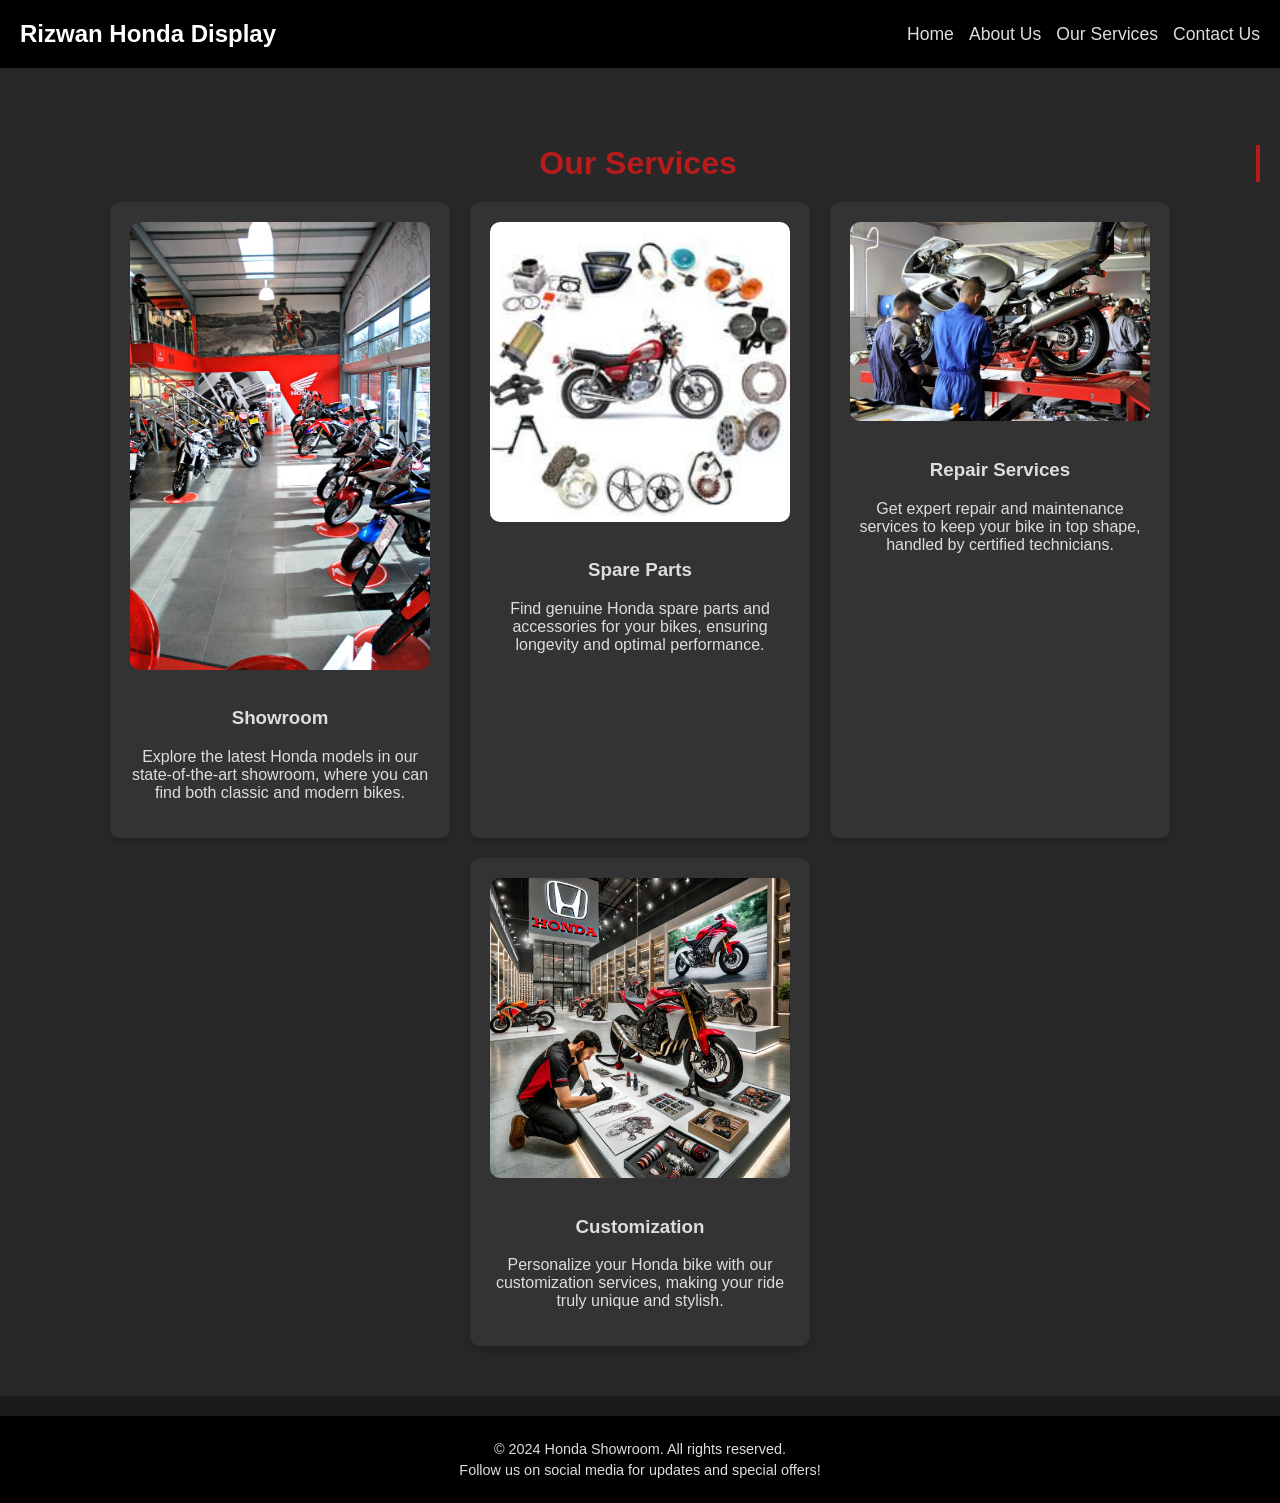
<file: Rizwan Honda/services.html>
<!DOCTYPE html>
<html lang="en">
<head>
    <meta charset="UTF-8">
    <meta name="viewport" content="width=device-width, initial-scale=1.0">
    <title>Our Services - Rizwan Honda Display</title>
    <link rel="stylesheet" href="Style.css">
</head>
<body>
    <header>
        <h1>Rizwan Honda Display</h1>
        <nav>
            <div class="menu-icon" onclick="toggleMenu()">&#9776;</div>
            <div class="nav-links" id="nav-links">
                <a href="index.html">Home</a>
                <a href="about.html">About Us</a>
                <a href="services.html">Our Services</a>
                <a href="contact.html">Contact Us</a>
            </div>
        </nav>
    </header>

    <section class="services-section">
        <h2 class="typing-animation">Our Services</h2>
        <div class="services-container">
            <div class="service-card">
                <img src="asset/img7.jpg" alt="Showroom" class="service-img">
                <h3>Showroom</h3>
                <p>Explore the latest Honda models in our state-of-the-art showroom, where you can find both classic and modern bikes.</p>
            </div>
            <div class="service-card">
                <img src="asset/img8.jpg" alt="Spare Parts" class="service-img">
                <h3>Spare Parts</h3>
                <p>Find genuine Honda spare parts and accessories for your bikes, ensuring longevity and optimal performance.</p>
            </div>
            <div class="service-card">
                <img src="asset/img9.jpg" alt="Repair Services" class="service-img">
                <h3>Repair Services</h3>
                <p>Get expert repair and maintenance services to keep your bike in top shape, handled by certified technicians.</p>
            </div>
            <div class="service-card">
                <img src="asset/img10.webp" alt="Customization" class="service-img">
                <h3>Customization</h3>
                <p>Personalize your Honda bike with our customization services, making your ride truly unique and stylish.</p>
            </div>
        </div>
    </section>

    <footer>
        <p>&copy; 2024 Honda Showroom. All rights reserved.</p>
        <p>Follow us on social media for updates and special offers!</p>
    </footer>

    <script>
        function toggleMenu() {
            const navLinks = document.getElementById('nav-links');
            navLinks.classList.toggle('active');
        }
    </script>
</body>
</html>
</file>
<file: Rizwan Honda/Style.css>
/* General Styles */
body, html {
    margin: 0;
    padding: 0;
    font-family: 'Segoe UI', Tahoma, Geneva, Verdana, sans-serif;
    background: #1c1c1c;
    color: #e0e0e0;
}

/* Header */
header {
    background-color: #b71c1c;
    padding: 15px 20px;
    display: flex;
    justify-content: space-between;
    align-items: center;
    color: white;
}

header h1 {
    margin: 0;
    font-size: 1.8em;
}

nav {
    position: relative;
}

.nav-links {
    display: flex;
    gap: 15px;
    list-style: none;
}

.nav-links a {
    text-decoration: none;
    color: white;
    transition: color 0.3s ease;
}

.nav-links a:hover {
    color: #ffccbc;
}

/* Hamburger Menu */
.menu-toggle {
    display: none;
    flex-direction: column;
    cursor: pointer;
}

.menu-toggle .bar {
    height: 3px;
    width: 25px;
    background-color: white;
    margin: 4px 0;
    transition: all 0.3s ease;
}

/* Hero Banner */
.hero-banner {
    background-image: url(asset/img1.jpg), linear-gradient(135deg, #6d474765, #a7171700);
    background-size: cover;
    background-position: center;
    height: 450px;
    color: white;
    padding: 60px 20px;
    text-align: center;
}

.hero-content h2 {
    color: #ffffff;
    font-size: 2.5em;
    margin: 0;
    animation: fadeIn 2s ease-in-out;
}

.hero-content p {
    color: #ffe6e6;
    font-size: 1.8em;
    margin: 10px 0;
    animation: fadeIn 3s ease-in-out;
}

/* Welcome Section */
.welcome {
    padding: 40px 20px;
    background: #222;
    text-align: center;
}

.welcome h2 {
    font-size: 2.2em;
    margin-bottom: 15px;
}

.welcome p {
    font-size: 1em;
    margin-bottom: 10px;
}

/* E-commerce Section */
.products {
    padding: 40px 20px;
    background: #1c1c1c;
    text-align: center;
}

.product-list {
    display: flex;
    flex-wrap: wrap;
    justify-content: center;
    gap: 20px;
}

.product-card {
    background: #333;
    padding: 20px;
    border-radius: 10px;
    box-shadow: 0 4px 10px rgba(0,0,0,0.3);
    max-width: 300px;
    flex: 1;
}

.product-card img {
    width: 100%;
    height: auto;
    border-radius: 10px;
    margin-bottom: 15px;
}

.product-card h3 {
    color: #ffccbc;
    margin-bottom: 10px;
}

.price {
    color: #b71c1c;
    font-size: 1.2em;
    margin-bottom: 10px;
}

.add-to-cart {
    background-color: #b71c1c;
    border: none;
    padding: 10px 20px;
    color: white;
    border-radius: 5px;
    cursor: pointer;
    transition: background-color 0.3s ease;
}

.add-to-cart:hover {
    background-color: #8e0000;
}

/* Footer */
footer {
    background: #222;
    color: #ddd;
    text-align: center;
    padding: 20px;
    margin-top: 20px;
}

footer p {
    margin: 5px;
}

/* Responsive Design */
@media (max-width: 768px) {
    .nav-links {
        display: none;
        flex-direction: column;
        gap: 10px;
        background: #b71c1c;
        position: absolute;
        top: 100%;
        right: 0;
        left: 0;
        padding: 15px 0;
    }

    .nav-links.active {
        display: flex;
    }

    .menu-toggle {
        display: flex;
    }

    .product-list {
        flex-direction: column;
        gap: 15px;
    }
}



/* About Us */
/* General Styles */
body, html {
    margin: 0;
    padding: 0;
    font-family: 'Segoe UI', Tahoma, Geneva, Verdana, sans-serif;
    background: #1a1a1a;
    color: #e0e0e0;
    box-sizing: border-box;
}

/* Header */
header {
    background-color: #b71c1c;
    padding: 15px 20px;
    display: flex;
    justify-content: space-between;
    align-items: center;
    color: white;
}

header h1 {
    margin: 0;
    font-size: 1.8em;
}

nav {
    display: flex;
    align-items: center;
}

.menu-icon {
    display: none;
    font-size: 1.5em;
    cursor: pointer;
}

.nav-links {
    display: flex;
    gap: 15px;
}

.nav-links a {
    text-decoration: none;
    color: white;
    transition: color 0.3s ease;
}

.nav-links a:hover {
    color: #ffccbc;
}

/* Hero Banner */
.hero-banner {
    background-image: 
        linear-gradient(135deg, rgba(109, 71, 71, 0.4), rgba(167, 23, 23, 0.226)),
        url('asset/img1.jpg');
    background-size: cover;
    background-position: center;
    color: white;
    padding: 60px 20px;
    text-align: center;
}

/* About Us Section */
.about-us {
    background: #282828;
    padding: 50px 20px;
    text-align: center;
}

.about-content {
    display: flex;
    gap: 20px;
    align-items: center;
    max-width: 1000px;
    flex-wrap: wrap;
    margin: 0 auto;
}

.about-text, .about-image {
    flex: 1;
    min-width: 280px;
}

.about-image img {
    width: 100%;
    max-width: 400px;
    border-radius: 10px;
    box-shadow: 0 4px 8px rgba(0, 0, 0, 0.2);
}


/* Animated Text */
.animated-text {
    font-size: 2.5em;
    color: #ff5252;
    margin-bottom: 20px;
    position: relative;
    animation: bounce 1.5s infinite;
}

@keyframes bounce {
    0%, 20%, 50%, 80%, 100% {
        transform: translateY(0);
    }
    40% {
        transform: translateY(-10px);
    }
    60% {
        transform: translateY(-5px);
    }
}

/* Our Values Section */
.our-values {
    background: #333;
    padding: 50px 20px;
    text-align: center;
}

.our-values h2 {
    font-size: 2.5em;
    color: #b71c1c;
}

.values-list {
    display: flex;
    flex-wrap: wrap;
    gap: 20px;
    justify-content: center;
}

.value {
    background: #444;
    padding: 20px;
    border-radius: 10px;
    box-shadow: 0 4px 8px rgba(0,0,0,0.2);
    max-width: 300px;
    color: #e0e0e0;
}

/* Footer */
footer {
    background: #222;
    color: #ddd;
    text-align: center;
    padding: 20px;
}

/* Responsive Design */
@media (max-width: 768px) {
    .nav-links {
        display: none;
        flex-direction: column;
        gap: 10px;
        background-color: #b71c1c;
        position: absolute;
        top: 60px;
        right: 0;
        width: 100%;
        padding: 10px 0;
    }

    .nav-links.active {
        display: flex;
    }

    .menu-icon {
        display: block;
    }

    .about-content {
        flex-direction: column;
        text-align: center;
    }

    .about-image img {
        max-width: 90%;
    }

    .values-list {
        flex-direction: column;
        gap: 15px;
    }
}



/* Services */
/* General Styles */
body, html {
    margin: 0;
    padding: 0;
    font-family: 'Segoe UI', Tahoma, Geneva, Verdana, sans-serif;
    background-color: #1a1a1a;
    color: #e0e0e0;
    box-sizing: border-box;
}

/* Header */
header {
    background-color: #b71c1c;
    padding: 15px 20px;
    display: flex;
    justify-content: space-between;
    align-items: center;
    color: white;
}

header h1 {
    margin: 0;
    font-size: 1.8em;
}

nav {
    display: flex;
    align-items: center;
}

.menu-icon {
    display: none;
    font-size: 1.5em;
    cursor: pointer;
}

.nav-links {
    display: flex;
    gap: 15px;
}

.nav-links a {
    text-decoration: none;
    color: white;
    transition: color 0.3s ease;
}

.nav-links a:hover {
    color: #ffccbc;
}

/* Services Section */
.services-section {
    background: #282828;
    padding: 50px 20px;
    text-align: center;
}

.services-container {
    display: flex;
    flex-wrap: wrap;
    gap: 20px;
    justify-content: center;
}

.service-card {
    background: #333;
    border-radius: 10px;
    box-shadow: 0 4px 8px rgba(0,0,0,0.2);
    max-width: 300px;
    padding: 20px;
    text-align: center;
    transition: transform 0.2s;
}

.service-card:hover {
    transform: translateY(-5px);
}

.service-img {
    width: 100%;
    border-radius: 10px;
    margin-bottom: 15px;
}

/* Footer */
footer {
    background: #222;
    color: #ddd;
    text-align: center;
    padding: 20px;
}

/* Responsive Design */
@media (max-width: 768px) {
    .nav-links {
        display: none;
        flex-direction: column;
        gap: 10px;
        background-color: #b71c1c;
        position: absolute;
        top: 60px;
        right: 0;
        width: 100%;
        padding: 10px 0;
    }

    .nav-links.active {
        display: flex;
    }

    .menu-icon {
        display: block;
    }

    .services-container {
        flex-direction: column;
        gap: 15px;
    }
}


/* Contact Us  */
/* General Styles */
body {
    background-color: #1b1b1b;
    color: #ddd;
    font-family: 'Arial', sans-serif;
    margin: 0;
    padding: 0;
}

header {
    background-color: #000;
    padding: 20px;
    display: flex;
    justify-content: space-between;
    align-items: center;
    color: white;
}

header h1 {
    margin: 0;
    font-size: 1.5em;
}

nav {
    display: flex;
    align-items: center;
}

.menu-icon {
    display: none;
    font-size: 1.5em;
    cursor: pointer;
}

.nav-links {
    display: flex;
    gap: 15px;
}

.nav-links a {
    text-decoration: none;
    color: #ddd;
    font-size: 1.1em;
    transition: color 0.3s;
}

.nav-links a:hover {
    color: #b71c1c;
}

/* Contact Section */
.contact-section {
    padding: 40px;
    text-align: center;
}

.typing-animation {
    font-size: 2em;
    color: #b71c1c;
    overflow: hidden;
    border-right: 4px solid #b71c1c;
    white-space: nowrap;
    animation: typing 4s steps(45, end), blink-caret 0.75s step-end infinite;
    margin-bottom: 20px;
}

@keyframes typing {
    from {
        width: 0;
    }
    to {
        width: 100%;
    }
}

@keyframes blink-caret {
    from, to {
        border-color: transparent;
    }
    50% {
        border-color: #b71c1c;
    }
}

.animated-text1 {
    font-size: 1.2em;
    color: #ddd;
    margin-bottom: 30px;
    animation: fadeIn 2s ease-in-out;
}

@keyframes fadeIn {
    from {
        opacity: 0;
    }
    to {
        opacity: 1;
    }
}

.contact-container {
    display: flex;
    flex-wrap: wrap;
    justify-content: center;
    gap: 20px;
    margin-top: 20px;
}

.contact-form, .contact-info {
    background-color: #292929;
    border-radius: 10px;
    padding: 20px;
    max-width: 400px;
    width: 100%;
}

.contact-form input,
.contact-form textarea {
    width: 100%;
    padding: 10px;
    margin: 10px 0;
    border: none;
    border-radius: 5px;
    background: #333;
    color: #ddd;
}

.contact-form button {
    background-color: #b71c1c;
    color: #fff;
    border: none;
    padding: 10px 20px;
    border-radius: 5px;
    cursor: pointer;
    transition: background-color 0.3s;
}

.contact-form button:hover {
    background-color: #900000;
}

.contact-info h3 {
    color: #b71c1c;
}

.social-media {
    display: flex;
    gap: 10px;
    margin-top: 10px;
}

.social-media a img {
    width: 30px;
    transition: transform 0.3s, opacity 0.3s;
}

.social-media a:hover img {
    transform: scale(1.2);
    opacity: 0.8;
}

/* Footer */
footer {
    background-color: #000;
    padding: 20px;
    text-align: center;
    color: #ddd;
}

footer p {
    margin: 5px 0;
    font-size: 0.9em;
}

/* Responsive Design */
@media (max-width: 768px) {
    .nav-links {
        display: none;
        flex-direction: column;
        gap: 10px;
        background-color: #000;
        position: absolute;
        top: 60px;
        right: 0;
        width: 100%;
        padding: 10px 0;
    }

    .nav-links.active {
        display: flex;
    }

    .menu-icon {
        display: block;
    }

    .contact-container {
        flex-direction: column;
    }
}
</file>
